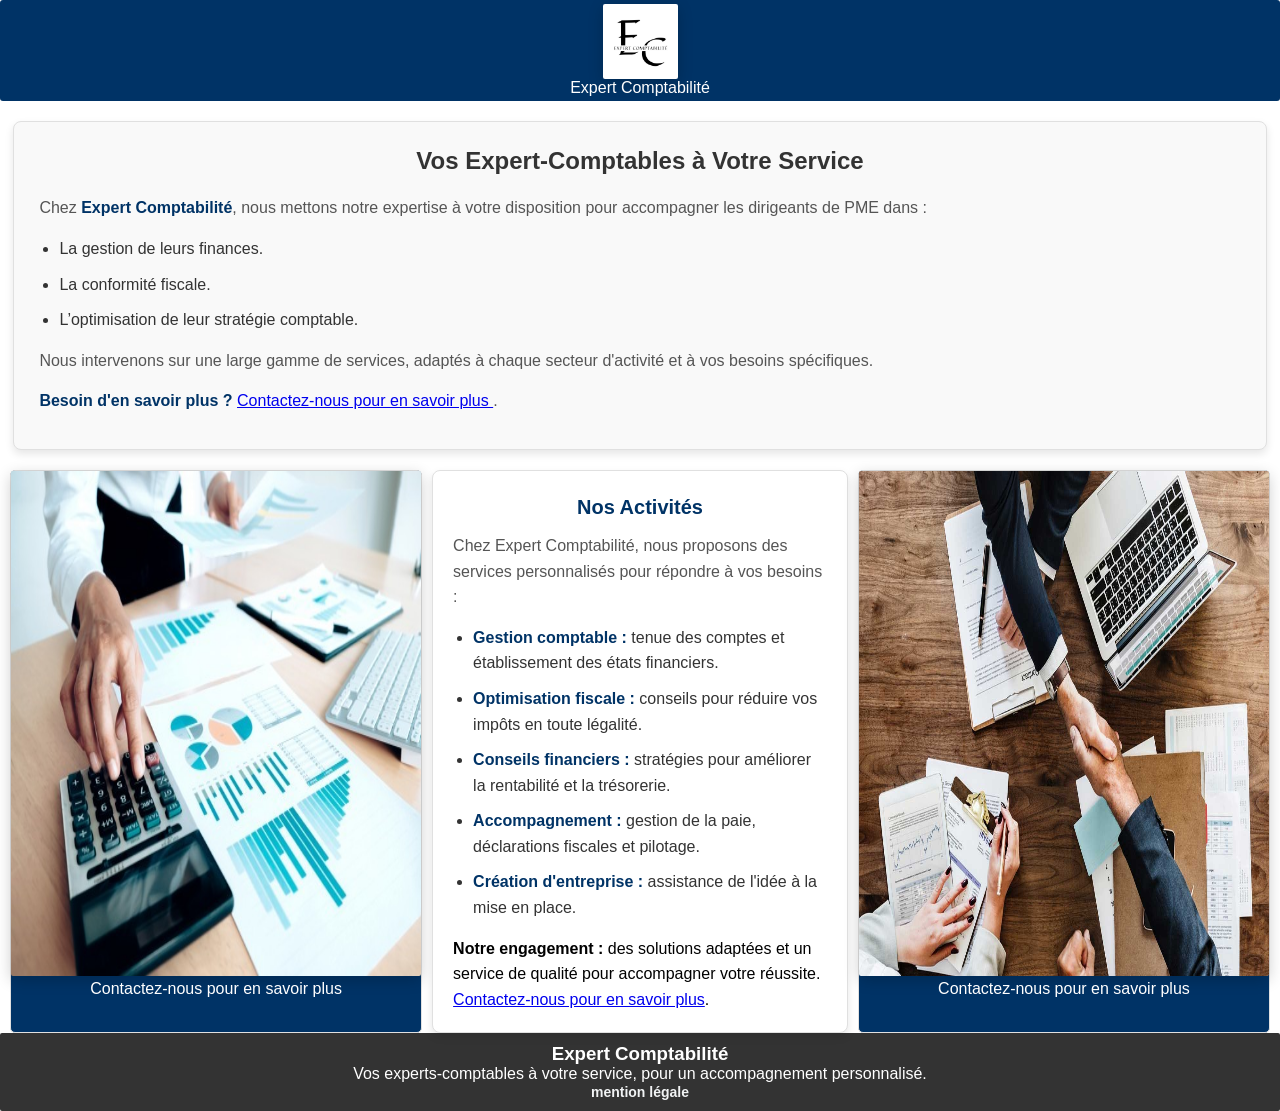
<file: index.html>
<!DOCTYPE html>
<html lang="en">
<head>
    <meta charset="UTF-8">
    <meta name="viewport" content="width=device-width, initial-scale=1.0">
    <title>Expert Comptabilité</title>
    <link rel="stylesheet" href="styles.css">
</head>
<body>
    <header>
        <div class="container">
            <div class="logo">
                <img src="LOGO INITIAL 2.jpg" alt="Logo Expert Comptabilité">
                <p>Expert Comptabilité</p>
            </div>
        </div>
    </header>

    <div id="box0">
        <h1>Vos Expert-Comptables à Votre Service</h1>
        <p>
            Chez <strong>Expert Comptabilité</strong>, nous mettons notre expertise à votre disposition pour accompagner les dirigeants de PME dans :
        </p>
        <ul>
            <li>La gestion de leurs finances.</li>
            <li>La conformité fiscale.</li>
            <li>L’optimisation de leur stratégie comptable.</li>
        </ul>
        <p>
            Nous intervenons sur une large gamme de services, adaptés à chaque secteur d'activité et à vos besoins spécifiques.
        </p>
        <p class="highlight-contact">
            <strong>Besoin d'en savoir plus ?</strong> 
            <a href="contact.html" class="contact-link">Contactez-nous pour en savoir plus </a>.
        </p>
    </div>

    <div id="container">
        <div id="box1">
            <img src="image-fiche-collaborateur-comptable-1.jpg" alt="Pierre">
            <p> <a href="contact.html">Contactez-nous pour en savoir plus </a></p>
        </div>
        
        <div id="box2">
            <p><strong>Nos Activités</strong></p>
            <p>Chez Expert Comptabilité, nous proposons des services personnalisés pour répondre à vos besoins :</p>
            
            <ul>
                <li><strong>Gestion comptable :</strong> tenue des comptes et établissement des états financiers.</li>
                <li><strong>Optimisation fiscale :</strong> conseils pour réduire vos impôts en toute légalité.</li>
                <li><strong>Conseils financiers :</strong> stratégies pour améliorer la rentabilité et la trésorerie.</li>
                <li><strong>Accompagnement :</strong> gestion de la paie, déclarations fiscales et pilotage.</li>
                <li><strong>Création d'entreprise :</strong> assistance de l'idée à la mise en place.</li>
            </ul>
            
            <p><strong>Notre engagement :</strong> des solutions adaptées et un service de qualité pour accompagner votre réussite.</p>
            <p class="highlight-contact">
                <a href="contact.html">Contactez-nous pour en savoir plus</a>.
            </p>
        </div>
        
        <div id="box3">
            <img src="faire-appel-expert-comptable-1.jpg" alt="Aymeric">
            <p> <a href="contact.html">Contactez-nous pour en savoir plus </a></p>
        </div>
    </div>
    
    <footer>
        <div class="footer-section">
            <h3>Expert Comptabilité</h3>
            <p>Vos experts-comptables à votre service, pour un accompagnement personnalisé.</p>
            <a href="mention_legale.htmlcontact.html" class="mentions-legales">mention légale </a>
</file>
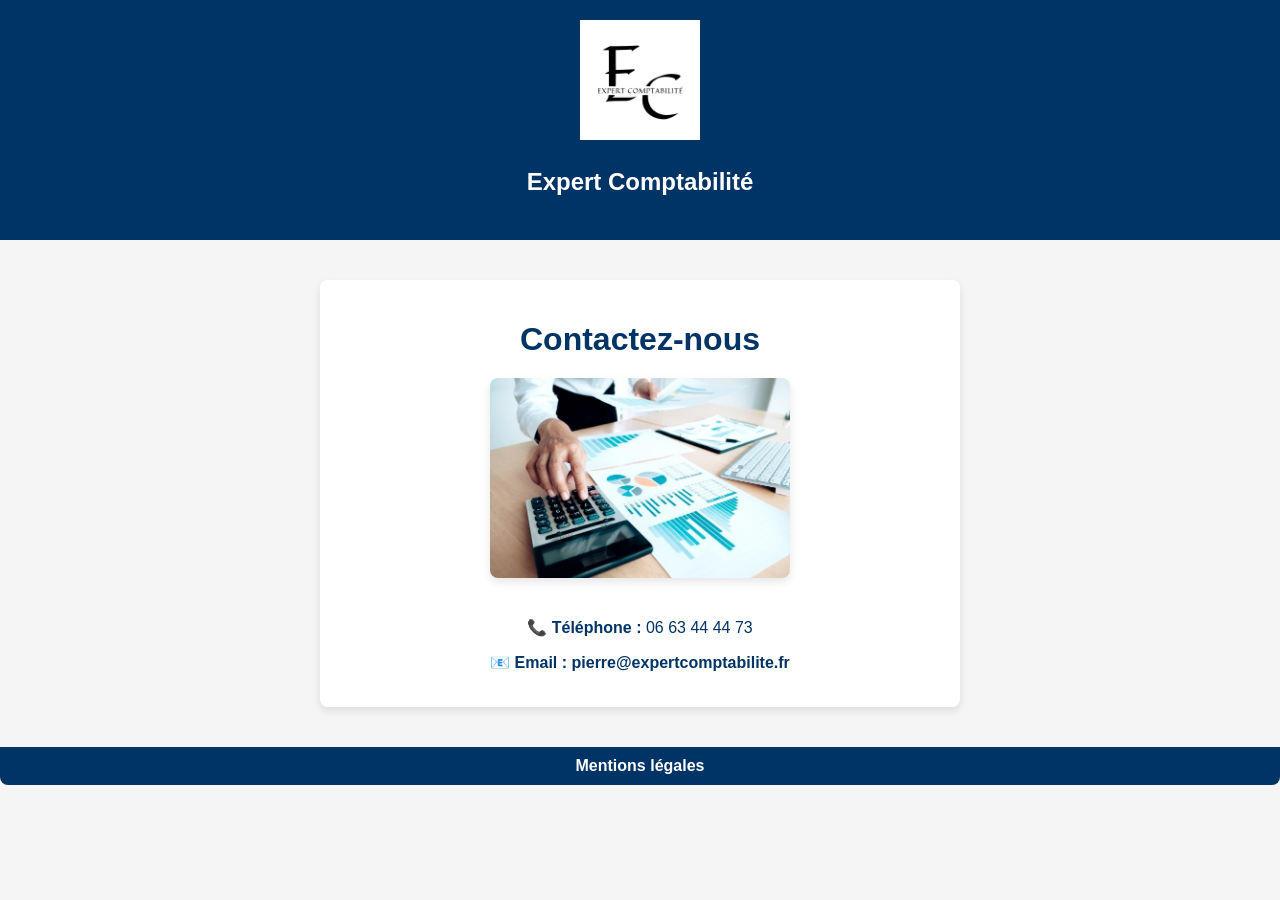
<file: contact.html>
<!DOCTYPE html>
<html lang="fr">
<head>
    <meta charset="UTF-8">
    <meta name="viewport" content="width=device-width, initial-scale=1.0">
    <title>Contact - Expert Comptabilité</title>
    <link rel="stylesheet" href="styles1.css">
</head>
<body>
  
    <header>
        <div class="container">
            <div class="logo">
                <img src="LOGO INITIAL 2.jpg" alt="Logo Expert Comptabilité">
                <p>Expert Comptabilité</p>
            </div>
        </div>
    </header>
  <center>
    <div id="contact-info">
        <h1>Contactez-nous</h1>
        <img src="image-fiche-collaborateur-comptable-1.jpg" alt="Notre équipe" class="contact">
        <p><strong>📞 Téléphone :</strong> 06 63 44 44 73</p>
        <p><strong>📧 Email :</strong> <a href="mailto:pierre@expertcomptabilite.fr">pierre@expertcomptabilite.fr</a></p>
    </div>
</center>
    <footer>
        <div class="footer-section">
            <a href="mention_legale.html" class="mentions-legales">Mentions légales</a>
        </div>
    </footer>
</body>
</html>
</file>
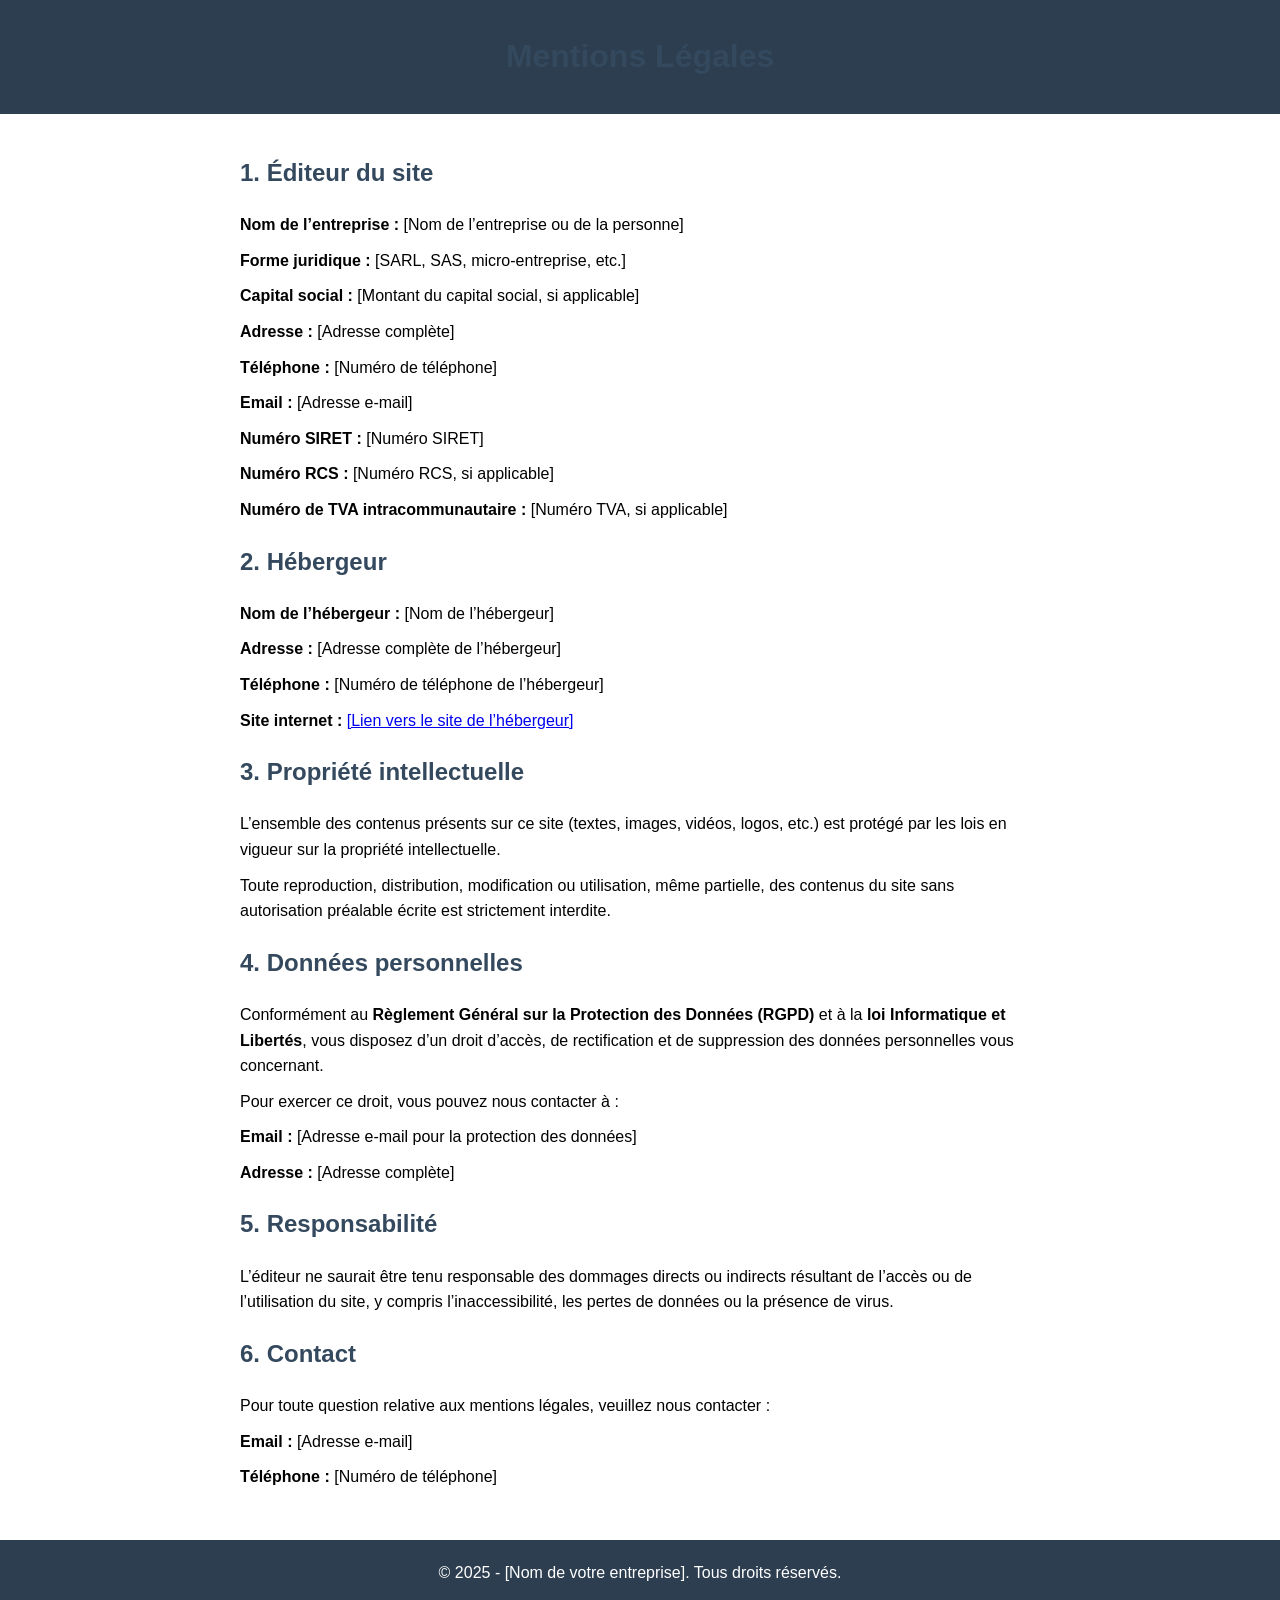
<file: mention_legale.html>
<!DOCTYPE html>
<html lang="fr">
<head>
    <meta charset="UTF-8">
    <meta name="viewport" content="width=device-width, initial-scale=1.0">
    <title>Mentions Légales</title>
    <style>
        body {
            font-family: Arial, sans-serif;
            line-height: 1.6;
            margin: 0;
            padding: 0;
        }
        header {
            background-color: #2c3e50;
            color: white;
            padding: 10px 20px;
            text-align: center;
        }
        main {
            padding: 20px;
            max-width: 800px;
            margin: 0 auto;
        }
        h1, h2 {
            color: #34495e;
        }
        p {
            margin: 10px 0;
        }
        footer {
            background-color: #2c3e50;
            color: white;
            text-align: center;
            padding: 10px;
            margin-top: 20px;
        }
    </style>
</head>
<body>
    <header>
        <h1>Mentions Légales</h1>
    </header>

    <main>
        <section>
            <h2>1. Éditeur du site</h2>
            <p><strong>Nom de l’entreprise :</strong> [Nom de l’entreprise ou de la personne]</p>
            <p><strong>Forme juridique :</strong> [SARL, SAS, micro-entreprise, etc.]</p>
            <p><strong>Capital social :</strong> [Montant du capital social, si applicable]</p>
            <p><strong>Adresse :</strong> [Adresse complète]</p>
            <p><strong>Téléphone :</strong> [Numéro de téléphone]</p>
            <p><strong>Email :</strong> [Adresse e-mail]</p>
            <p><strong>Numéro SIRET :</strong> [Numéro SIRET]</p>
            <p><strong>Numéro RCS :</strong> [Numéro RCS, si applicable]</p>
            <p><strong>Numéro de TVA intracommunautaire :</strong> [Numéro TVA, si applicable]</p>
        </section>

        <section>
            <h2>2. Hébergeur</h2>
            <p><strong>Nom de l’hébergeur :</strong> [Nom de l’hébergeur]</p>
            <p><strong>Adresse :</strong> [Adresse complète de l’hébergeur]</p>
            <p><strong>Téléphone :</strong> [Numéro de téléphone de l’hébergeur]</p>
            <p><strong>Site internet :</strong> <a href="[Lien de l’hébergeur]">[Lien vers le site de l’hébergeur]</a></p>
        </section>

        <section>
            <h2>3. Propriété intellectuelle</h2>
            <p>
                L’ensemble des contenus présents sur ce site (textes, images, vidéos, logos, etc.)
                est protégé par les lois en vigueur sur la propriété intellectuelle.
            </p>
            <p>
                Toute reproduction, distribution, modification ou utilisation, même partielle, des contenus du site sans autorisation préalable écrite est strictement interdite.
            </p>
        </section>

        <section>
            <h2>4. Données personnelles</h2>
            <p>
                Conformément au <strong>Règlement Général sur la Protection des Données (RGPD)</strong>
                et à la <strong>loi Informatique et Libertés</strong>, vous disposez d’un droit d’accès, de rectification et de suppression des données personnelles vous concernant.
            </p>
            <p>
                Pour exercer ce droit, vous pouvez nous contacter à :
            </p>
            <p><strong>Email :</strong> [Adresse e-mail pour la protection des données]</p>
            <p><strong>Adresse :</strong> [Adresse complète]</p>
        </section>

        <section>
            <h2>5. Responsabilité</h2>
            <p>
                L’éditeur ne saurait être tenu responsable des dommages directs ou indirects résultant de l’accès ou de l’utilisation du site, y compris l’inaccessibilité, les pertes de données ou la présence de virus.
            </p>
        </section>

        <section>
            <h2>6. Contact</h2>
            <p>
                Pour toute question relative aux mentions légales, veuillez nous contacter :
            </p>
            <p><strong>Email :</strong> [Adresse e-mail]</p>
            <p><strong>Téléphone :</strong> [Numéro de téléphone]</p>
        </section>
    </main>

    <footer>
        <p>&copy; 2025 - [Nom de votre entreprise]. Tous droits réservés.</p>
    </footer>
</body>
</html>
</file>
<file: styles.css>
/* Global Styles */
* {
    margin: 0;
    padding: 0;
    box-sizing: border-box;
    font-family: Verdana, sans-serif; /* Changement de la police par Verdana */
}

/* Body */
body {
    background-color:#f5f5f500;
}

/* Header */
header {
    background-color: #003366; /* Bleu foncé */
    color: white;
    padding: 4px;
    text-align: center;
    border-radius: 3px;
}

.container {
    display: flex;
    justify-content: center;
    align-items: center;
}

.logo {
    display: flex;
    flex-direction: column;
    align-items: center;
}

.logo img {
    width: 15%;
    height: auto;
}

.logo .brand {
    font-size: 24px;
    font-weight: 700;
    color: white;
    text-decoration: none;
}

/* Main Content Layout */
#box0 {
    background-color: #f9f9f9; /* Fond gris clair pour un contraste doux */
    border: 1px solid #e0e0e0; /* Bordure subtile */
    border-radius: 8px; /* Coins arrondis */
    padding: 20px 2%; /* Espacement interne */
    width: 98%; /* Prend 98% de la largeur */
    margin: 20px auto; /* Centrer le div */
    box-shadow: 0 4px 8px rgba(0, 0, 0, 0.1); /* Ombre légère */
    font-family: Verdana, sans-serif; /* Police moderne et lisible */
    line-height: 1.6; /* Hauteur de ligne aérée */
    text-align: left; /* Alignement à gauche */
}

/* Titre principal */
#box0 h1 {
    font-size: 24px; /* Taille légèrement plus grande */
    font-weight: bold;
    color: #003366; /* Bleu foncé pour le titre */
    margin-bottom: 15px; /* Espacement sous le titre */
    text-align: center; /* Centrer le titre */
}

/* Texte général */
#box0 p {
    font-size: 16px;
    color: #555; /* Gris pour le texte descriptif */
    margin-bottom: 15px; /* Espacement entre paragraphes */
}

/* Liste */
#box0 ul {
    margin-left: 20px; /* Décalage pour différencier la liste */
    margin-bottom: 15px; /* Espacement sous la liste */
}

#box0 ul li {
    color: #333; /* Couleur sombre pour le texte de la liste */
    font-size: 16px;
    margin-bottom: 10px; /* Espacement entre éléments */
}

/* Points forts */
#box0 strong {
    color: #003366; /* Bleu foncé pour mettre en avant les mots importants */
}


#box0 h1 {
    font-size: 24px;
    color: #333; /* Texte en gris foncé */
}

/* Container for the boxes */
#container {
    display: flex;
    justify-content: space-between; /* Align items horizontally with space between them */
    gap: 10px; /* Espace entre les boîtes */
    width: 100%;
    margin: 0 auto;
    padding: 0 10px;
    text-align: center;
}

/* Style for the boxes */
#box1, #box2, #box3 {
    background-color: #ffffff; /* Blanc classique */
    border: 1px solid #e0e0e0; /* Gris clair pour la bordure */
    width: 36%; /* Chaque boîte prend 33% de la largeur */
    text-align: center;
    border-radius: 5px;
    transition: transform 0.3s ease, box-shadow 0.3s ease;
}

/* Couleurs différentes pour chaque boîte */
#box1 {
    background-color:#003366 ; /* Gris très clair */
}
#box1 p {
    color: white;
}

#box1 p a {
    color: white; /* Lien en blanc */
    text-decoration: none; /* Supprimer le soulignement si vous le souhaitez */
}

#box1 p a:hover,
#box1 p a:focus,
#box1 p a:visited,
#box1 p a:active {
    color: white; /* Assurer que le lien reste en blanc dans tous les états */
}


#box2 {
    background-color: #ffffff; /* Fond blanc pour contraster */
    border: 1px solid #e0e0e0; /* Bordure grise claire */
    border-radius: 8px; /* Coins arrondis */
    padding: 20px; /* Espace interne */
    box-shadow: 0 4px 8px rgba(0, 0, 0, 0.1); /* Ombre légère */
    text-align: left; /* Alignement à gauche pour un texte structuré */
    font-size: 16px; /* Taille de texte */
    line-height: 1.6; /* Hauteur de ligne pour aérer le texte */
}

/* Titre principal */
#box2 p:first-child {
    font-size: 20px; /* Taille légèrement plus grande */
    font-weight: bold;
    color: #003366; /* Bleu foncé pour le titre */
    margin-bottom: 10px; /* Espacement sous le titre */
    text-align: center; /* Centrer le titre */
}

/* Texte d'introduction */
#box2 p:nth-child(2) {
    margin-bottom: 15px; /* Espacement sous l'intro */
    color: #555; /* Gris pour le texte descriptif */
}

/* Liste */
#box2 ul {
    margin-left: 20px; /* Décalage par rapport au bord */
    margin-bottom: 15px; /* Espacement sous la liste */
}

#box2 ul li {
    margin-bottom: 10px; /* Espacement entre les éléments de la liste */
    color: #333; /* Couleur sombre pour la liste */
}

/* Points forts */
#box2 ul li strong {
    color: #003366; /* Bleu pour les mots clés */
}




#box3 {
    background-color:#003366; /* Gris très pâle */
    
}
#box3 p {
    color: white;
}

#box3 p a {
    color: white; /* Lien en blanc */
    text-decoration: none; /* Supprimer le soulignement si vous le souhaitez */
}

#box3 p a:hover,
#box3 p a:focus,
#box3 p a:visited,
#box3 p a:active {
    color: white; /* Assurer que le lien reste en blanc dans tous les états */
}


/* Effet au survol des boîtes */
#box1:hover, #box2:hover, #box3:hover {
    transform: translateY(-10px); /* Légère remontée de la boîte */
    box-shadow: 0 4px 15px rgba(0, 0, 0, 0.1); /* Ombre autour de la boîte */
}

/* Footer */
footer {
    background-color: #333; /* Fond sombre */
    color: white; /* Texte en blanc */
    padding: 10px 0; /* Espacement interne */
    text-align: center;
    font-family: Verdana, sans-serif; /* Utilisation de Verdana */
    border-radius: 2px;
}
.footer-links a {
    color: #db0211; /* Couleur des liens */
    text-decoration: none; /* Suppression de la sous-ligne */
    font-weight: bold; /* Gras pour les liens */
    margin: 0 10px; /* Espace entre les liens */
}
/* Style général pour le lien des mentions légales */
.mentions-legales {
    text-decoration: none; /* Supprime le soulignement */
    color: #f1f3f4; /* Couleur principale */
    font-weight: bold; /* Met en gras */
    font-size: 14px; /* Taille de police */
    transition: color 0.3s ease; /* Animation pour l'effet hover */
}

/* Style au survol */
.mentions-legales:hover {
    color: #e74c3c; /* Couleur au survol (rouge par exemple) */
    text-decoration: underline; /* Ajoute un soulignement au survol */
}

img {
    width: 100%; /* Ajuster la largeur de l'image */
    height:90%; /* Maintenir la proportion de l'image */
    border-radius: 2px; /* Arrondir les coins de l'image */
    box-shadow: 0 4px 15px rgba(0, 0, 0, 0.2); /* Optionnel : ajouter une ombre subtile autour de l'image */
}


/* Responsive Design */
@media (max-width: 768px) {
    /* Ajustement du texte du box0 */
    #box0 h1 {
        font-size: 20px; /* Réduire la taille du texte */
    }

    /* Mise en colonne pour les boîtes sur petits écrans */
    #container {
        flex-direction: column;
        align-items: center;
    }

    #box1, #box2, #box3 {
        width: 100%; /* Chaque boîte prend 100% de la largeur disponible sur petit écran */
        margin-bottom: 20px;
    }
}
</file>
<file: styles1.css>
/* Global Styles */
body {
    font-family: Verdana, sans-serif; /* Police moderne et professionnelle */
    background-color: #f5f5f5; /* Fond gris clair pour un design doux */
    color: #003366; /* Texte en bleu foncé pour cohérence */
    margin: 0;
}

/* Header */
header {
    background-color: #003366; /* Bleu foncé */
    color: white; /* Texte en blanc pour le contraste */
    padding: 20px;
    text-align: center;
}

.logo img {
    width: 120px; /* Taille du logo */
    height: auto;
}

.logo p {
    font-size: 24px;
    font-weight: bold;
    color: white; /* Texte blanc pour le header */
}

/* Section de contact */
#contact-info {
    margin: 40px auto;
    padding: 20px;
    background-color: #ffffff; /* Fond blanc pour contraster */
    border-radius: 8px; /* Coins arrondis */
    box-shadow: 0 4px 8px rgba(0, 0, 0, 0.1); /* Ombre subtile pour donner du relief */
    width: 80%;
    max-width: 600px;
}

#contact-info h1 {
    color: #003366; /* Bleu foncé pour le titre */
    margin-bottom: 20px;
    text-align: center;
}

#contact-info p {
    font-size: 16px;
    margin-bottom: 15px;
    color: #003366; /* Texte en bleu foncé */
}

#contact-info p strong {
    color: #003366; /* Bleu foncé pour les titres des contacts */
    font-weight: bold;
}

#contact-info a {
    color: #003366; /* Bleu foncé pour les liens */
    text-decoration: none;
    font-weight: bold;
}

#contact-info a:hover {
    text-decoration: underline;
}

/* Image dans la section contact */
#contact-info img {
    width: 100%;
    max-width: 300px; /* Limite la largeur maximale */
    border-radius: 8px; /* Coins arrondis pour l'image */
    margin-bottom: 20px;
    box-shadow: 0 4px 8px rgba(0, 0, 0, 0.1); /* Ombre subtile autour de l'image */
}

/* Footer */
footer {
    background-color: #003366; /* Fond bleu foncé */
    color: white; /* Texte en blanc pour le contraste */
    padding: 10px 0; /* Espacement interne */
    text-align: center;
    font-family: Verdana, sans-serif; /* Utilisation de Verdana */
    border-radius: 0 0 8px 8px;
}

footer a {
    color: white; /* Blanc pour les liens dans le footer */
    text-decoration: none;
    font-weight: bold;
}

footer a:hover {
    text-decoration: underline;
}

/* Responsive Design */
@media (max-width: 768px) {
    #contact-info {
        width: 90%; /* Réduction de la largeur sur petits écrans */
    }
}
</file>
